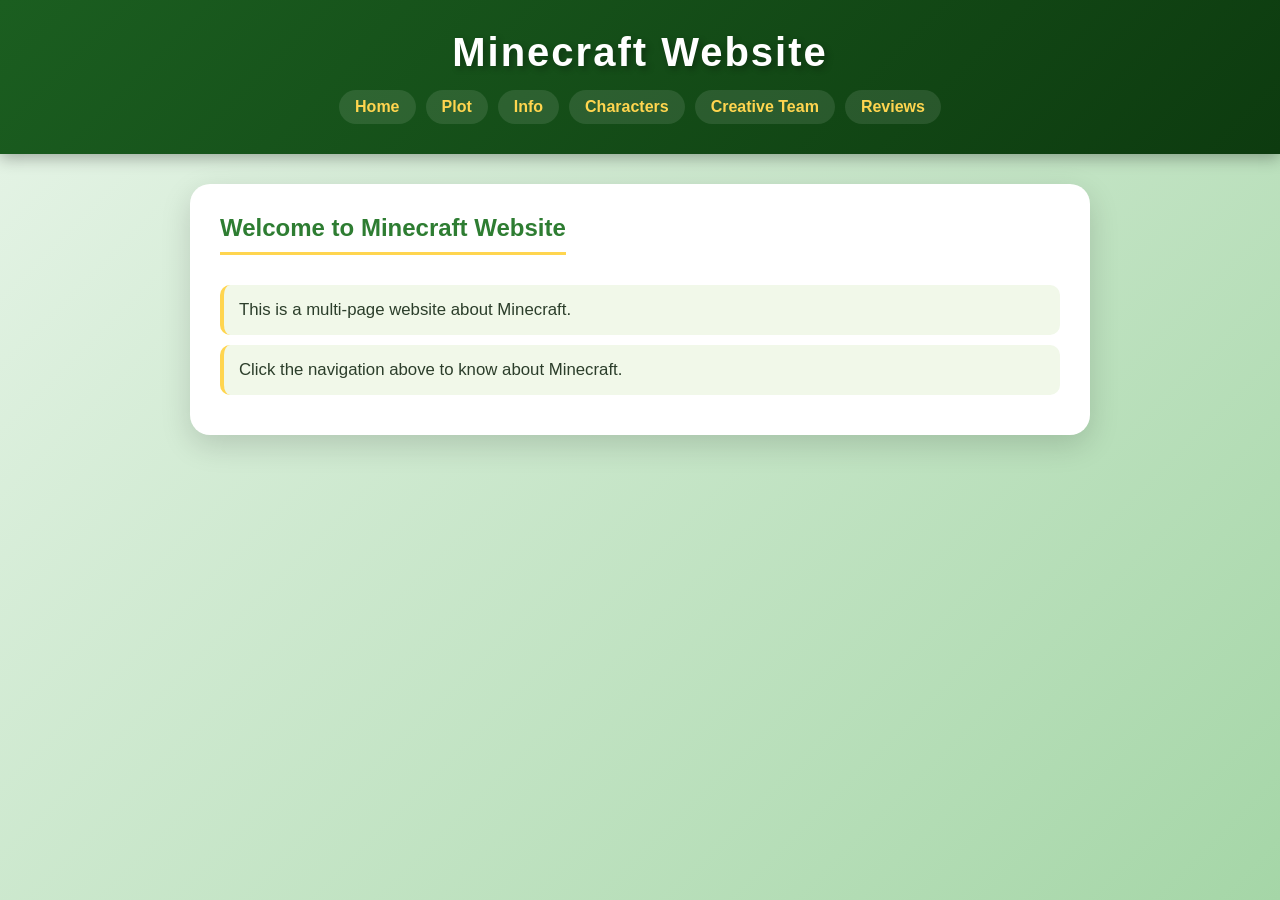
<file: Chapter2_Links and navigation/Bonus/pages/index.html>
<!DOCTYPE html>
<html lang="en">
<head>
<meta charset="UTF-8">
<meta name="viewport" content="width=device-width, initial-scale=1.0">
<title>Minecraft Home</title>
<link rel="stylesheet" href="style.css">
</head>
<body>

<header>
<h1>Minecraft Website</h1>

<nav>
<a href="index.html">Home</a>
<a href="plot.html">Plot</a>
<a href="info.html">Info</a>
<a href="characters.html">Characters</a>
<a href="cast.html">Creative Team</a>
<a href="reviews.html">Reviews</a>
</nav>
</header>

<section class="box">
<h2>Welcome to Minecraft Website</h2>
<p>This is a multi-page website about Minecraft.</p>
<p>Click the navigation above to know about Minecraft.</p>
</section>

</body>
</html>
</file>
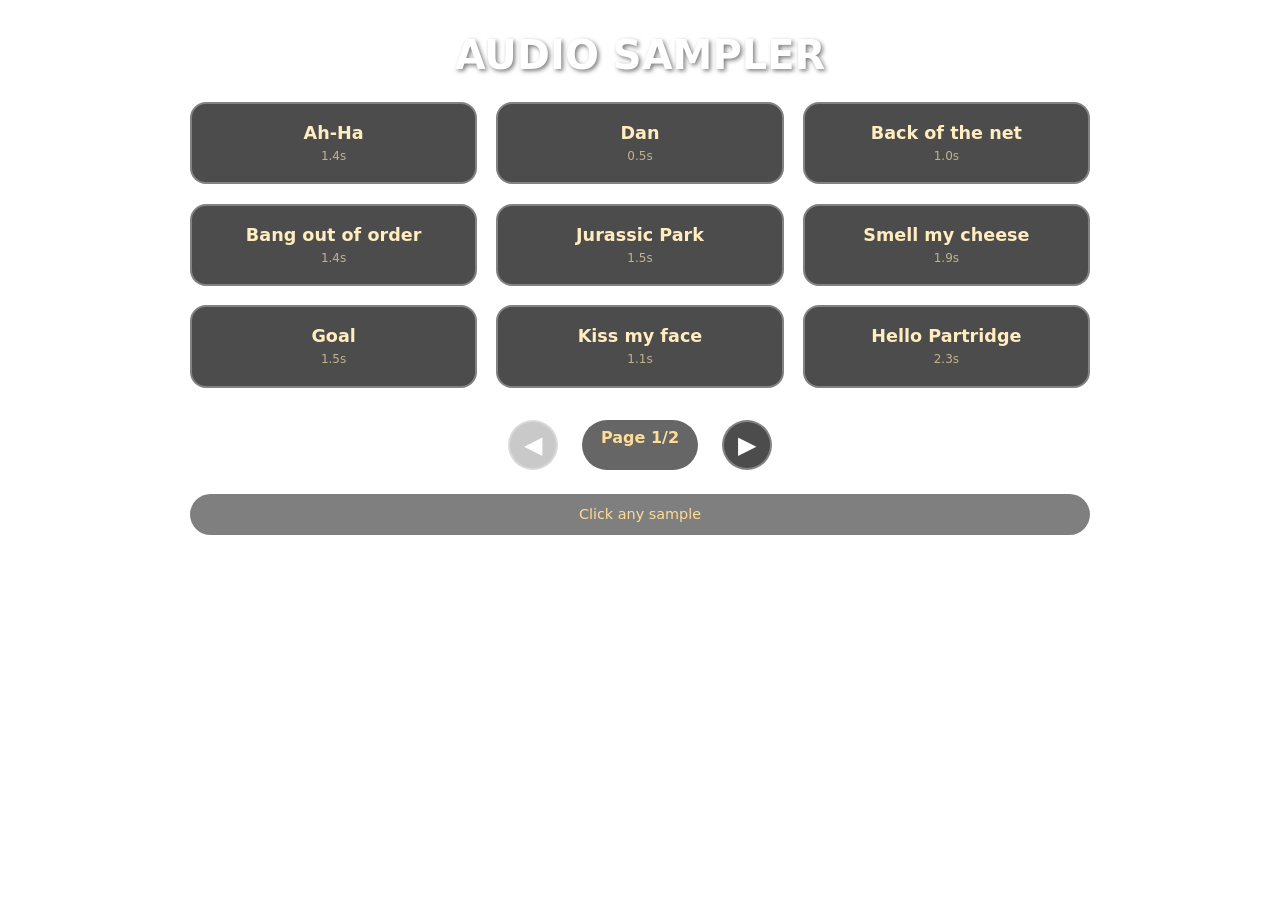
<file: Chapter5_Embedded Content/Bonus/soundboard.html>
<!DOCTYPE html>
<html lang="en">
<head>
  <meta charset="UTF-8">
  <meta name="viewport" content="width=device-width, initial-scale=1.0">
  <title>Audio Sampler</title>
  <link rel="stylesheet" href="style.css">
</head>
<body>
  <div id="app"></div>

  <script>
    const samples = [
      { name: "Ah-Ha", file: "ah-ha.mp3", dur: 1.4 },
      { name: "Dan", file: "dan.mp3", dur: 0.5 },
      { name: "Back of the net", file: "back-of-the-net.mp3", dur: 1.0 },
      { name: "Bang out of order", file: "bangoutoforder.mp3", dur: 1.4 },
      { name: "Jurassic Park", file: "jurassic-park.mp3", dur: 1.5 },
      { name: "Smell my cheese", file: "smell-my-cheese.mp3", dur: 1.9 },
      { name: "Goal", file: "goal.mp3", dur: 1.5 },
      { name: "Kiss my face", file: "kiss-my-face2.mp3", dur: 1.1 },
      { name: "Hello Partridge", file: "hellopartridge.mp3", dur: 2.3 }
    ];

    let page = 0, activeAudio = null;

    const stopAudio = () => activeAudio && (activeAudio.pause(), activeAudio = null);
    const play = (sample, statusId) => {
      stopAudio();
      const status = document.getElementById(statusId);
      const audio = new Audio(sample.file);
      activeAudio = audio;
      status.textContent = ` Playing: "${sample.name}" ...`;
      audio.play().catch(() => status.textContent = ` Cannot play "${sample.name}"`);
      audio.onended = () => {
        activeAudio = null;
        status.textContent = ` Finished: "${sample.name}"`;
        setTimeout(() => status.textContent = `Click any sample to play`, 1500);
      };
    };

    const renderBoard = (containerId, statusId) => {
      const container = document.getElementById(containerId);
      container.innerHTML = '';
      samples.forEach(s => {
        const btn = document.createElement('button');
        btn.className = 'audio-btn';
        btn.innerHTML = `<div class="name">${s.name}</div><span class="dur">${s.dur.toFixed(1)}s</span>`;
        btn.onclick = () => play(s, statusId);
        container.appendChild(btn);
      });
    };

    const initTTS = () => {
      const btn = document.getElementById('speechBtn');
      const textarea = document.getElementById('ttsMsg');
      const feedback = document.getElementById('ttsFeed');
      btn.onclick = () => {
        const text = textarea.value.trim();
        if (!text) return feedback.textContent = 'Type something first!';
        speechSynthesis.cancel();
        const utterance = new SpeechSynthesisUtterance(text);
        utterance.lang = 'en-GB';
        feedback.textContent = ` Speaking...`;
        utterance.onend = () => feedback.textContent = `Done! Type another message.`;
        utterance.onerror = () => feedback.textContent = `Error - try again`;
        speechSynthesis.speak(utterance);
      };
    };

    const pages = [
      `<div class="container"><h1>AUDIO SAMPLER</h1><div id="board" class="grid"></div><div class="pagination"><button id="prevBtn">◀</button><span id="indicator">Page 1/2</span><button id="nextBtn">▶</button></div><div class="status" id="status">Click any sample</div></div>`,
      `<div class="container2"><div class="tts-col"><h2>TEXT TO SPEECH</h2><div class="card"><textarea id="ttsMsg" rows="4" placeholder="Type your message..."></textarea><button id="speechBtn" class="speak">PLAY SPEECH</button><div id="ttsFeed" class="tts-status">Ready</div></div></div><div class="audio-col"><h2>AUDIO SAMPLER</h2><div id="board" class="grid"></div><div class="pagination"><button id="prevBtn">◀</button><span id="indicator">Page 2/2</span><button id="nextBtn">▶</button></div><div class="status" id="status">Click any sample</div></div></div>`
    ];

    const render = () => {
      const isPage2 = page === 1;
      document.getElementById('app').innerHTML = pages[page];
      
      if (isPage2) {
        renderBoard('board', 'status');
        initTTS();
      } else {
        renderBoard('board', 'status');
      }
      
      const prev = document.getElementById('prevBtn');
      const next = document.getElementById('nextBtn');
      const indicator = document.getElementById('indicator');
      
      indicator.textContent = `Page ${page + 1}/2`;
      prev.disabled = page === 0;
      next.disabled = page === 1;
      
      prev.onclick = () => { if (page > 0) { page--; stopAudio(); render(); } };
      next.onclick = () => { if (page < 1) { page++; stopAudio(); render(); } };
    };
    
    render();
  </script>
</body>
</html>
</file>
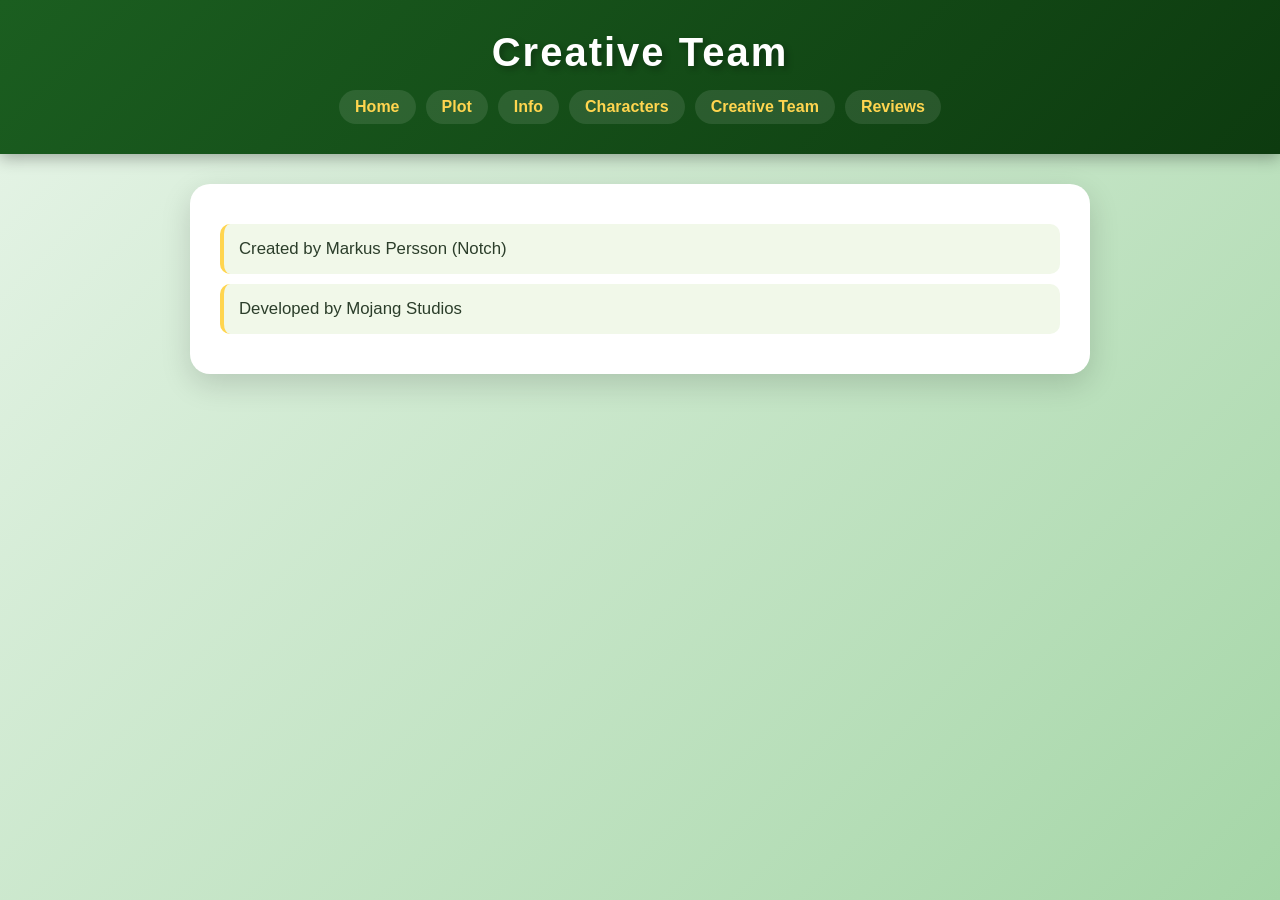
<file: Chapter2_Links and navigation/Bonus/pages/cast.html>
<!DOCTYPE html>
<html lang="en">
<head>
<meta charset="UTF-8">
<title>Creative Team</title>
<link rel="stylesheet" href="style.css">
</head>
<body>

<header>
<h1>Creative Team</h1>

<nav>
<a href="index.html">Home</a>
<a href="plot.html">Plot</a>
<a href="info.html">Info</a>
<a href="characters.html">Characters</a>
<a href="cast.html">Creative Team</a>
<a href="reviews.html">Reviews</a>
</nav>
</header>

<section class="box">
<p>Created by Markus Persson (Notch)</p>
<p>Developed by Mojang Studios</p>
</section>

</body>
</html>
</file>
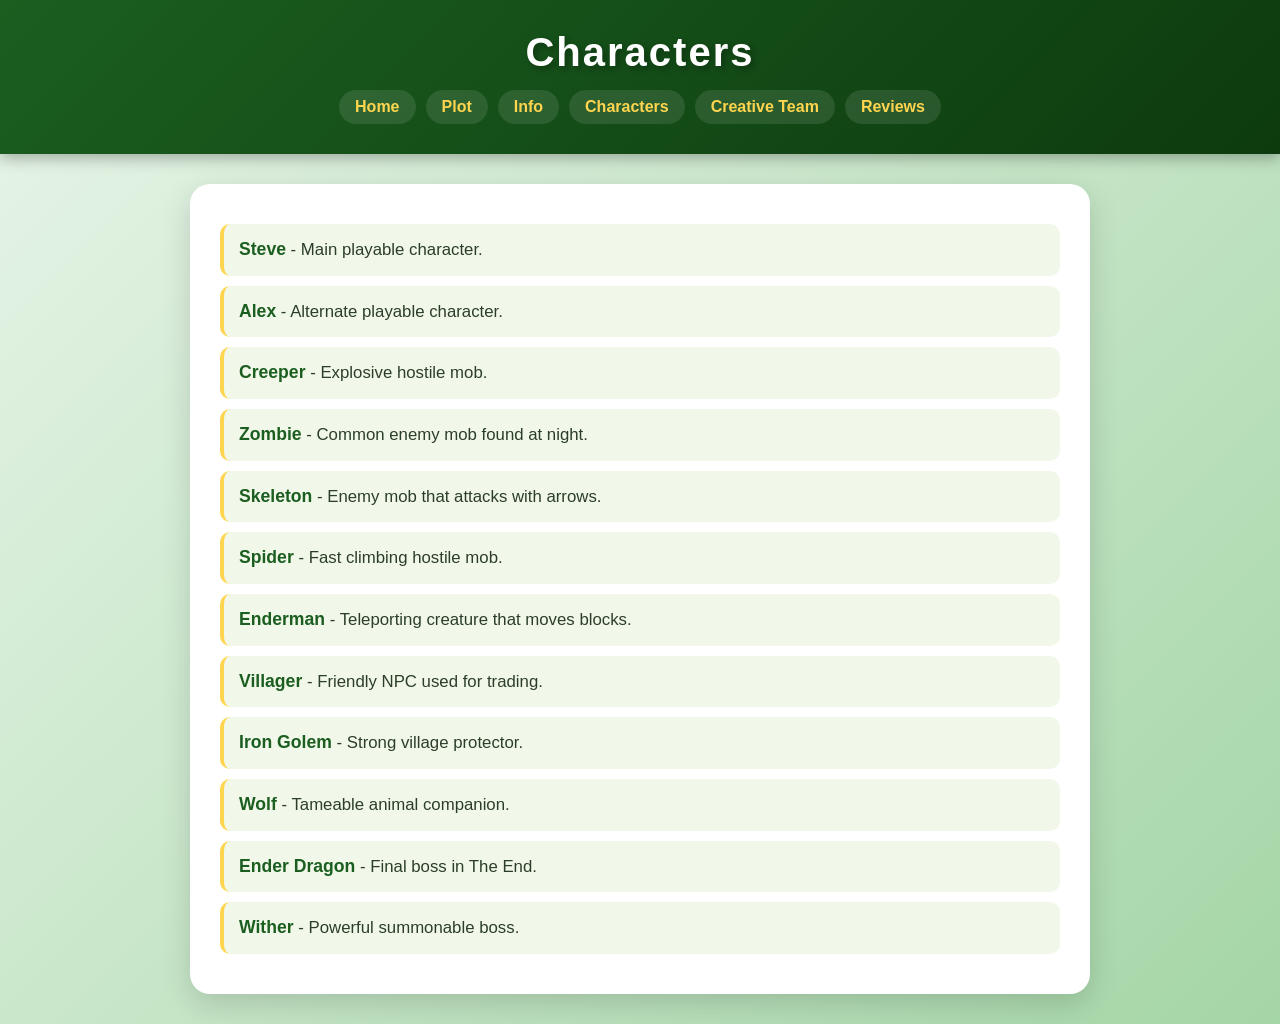
<file: Chapter2_Links and navigation/Bonus/pages/characters.html>
<!DOCTYPE html>
<html lang="en">
<head>
<meta charset="UTF-8">
<title>Characters</title>
<link rel="stylesheet" href="style.css">
</head>
<body>

<header>
<h1>Characters</h1>

<nav>
<a href="index.html">Home</a>
<a href="plot.html">Plot</a>
<a href="info.html">Info</a>
<a href="characters.html">Characters</a>
<a href="cast.html">Creative Team</a>
<a href="reviews.html">Reviews</a>
</nav>
</header>

<section class="box">
<p><strong>Steve</strong> - Main playable character.</p>
<p><strong>Alex</strong> - Alternate playable character.</p>
<p><strong>Creeper</strong> - Explosive hostile mob.</p>
<p><strong>Zombie</strong> - Common enemy mob found at night.</p>
<p><strong>Skeleton</strong> - Enemy mob that attacks with arrows.</p>
<p><strong>Spider</strong> - Fast climbing hostile mob.</p>
<p><strong>Enderman</strong> - Teleporting creature that moves blocks.</p>
<p><strong>Villager</strong> - Friendly NPC used for trading.</p>
<p><strong>Iron Golem</strong> - Strong village protector.</p>
<p><strong>Wolf</strong> - Tameable animal companion.</p>
<p><strong>Ender Dragon</strong> - Final boss in The End.</p>
<p><strong>Wither</strong> - Powerful summonable boss.</p>
</section>

</body>
</html>
</file>
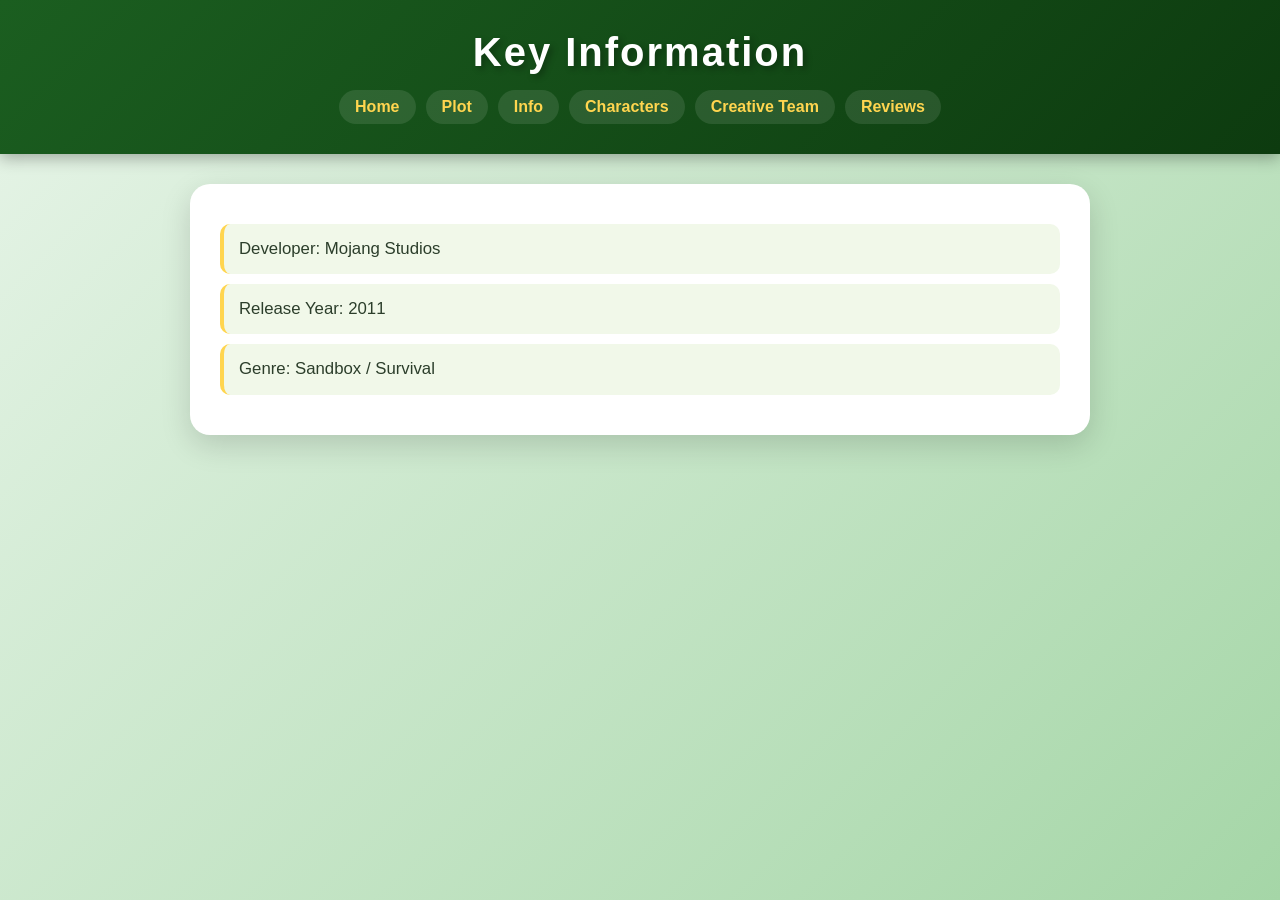
<file: Chapter2_Links and navigation/Bonus/pages/info.html>
<!DOCTYPE html>
<html lang="en">
<head>
<meta charset="UTF-8">
<title>Info</title>
<link rel="stylesheet" href="style.css">
</head>
<body>

<header>
<h1>Key Information</h1>

<nav>
<a href="index.html">Home</a>
<a href="plot.html">Plot</a>
<a href="info.html">Info</a>
<a href="characters.html">Characters</a>
<a href="cast.html">Creative Team</a>
<a href="reviews.html">Reviews</a>
</nav>
</header>

<section class="box">
<p>Developer: Mojang Studios</p>
<p>Release Year: 2011</p>
<p>Genre: Sandbox / Survival</p>
</section>

</body>
</html>
</file>
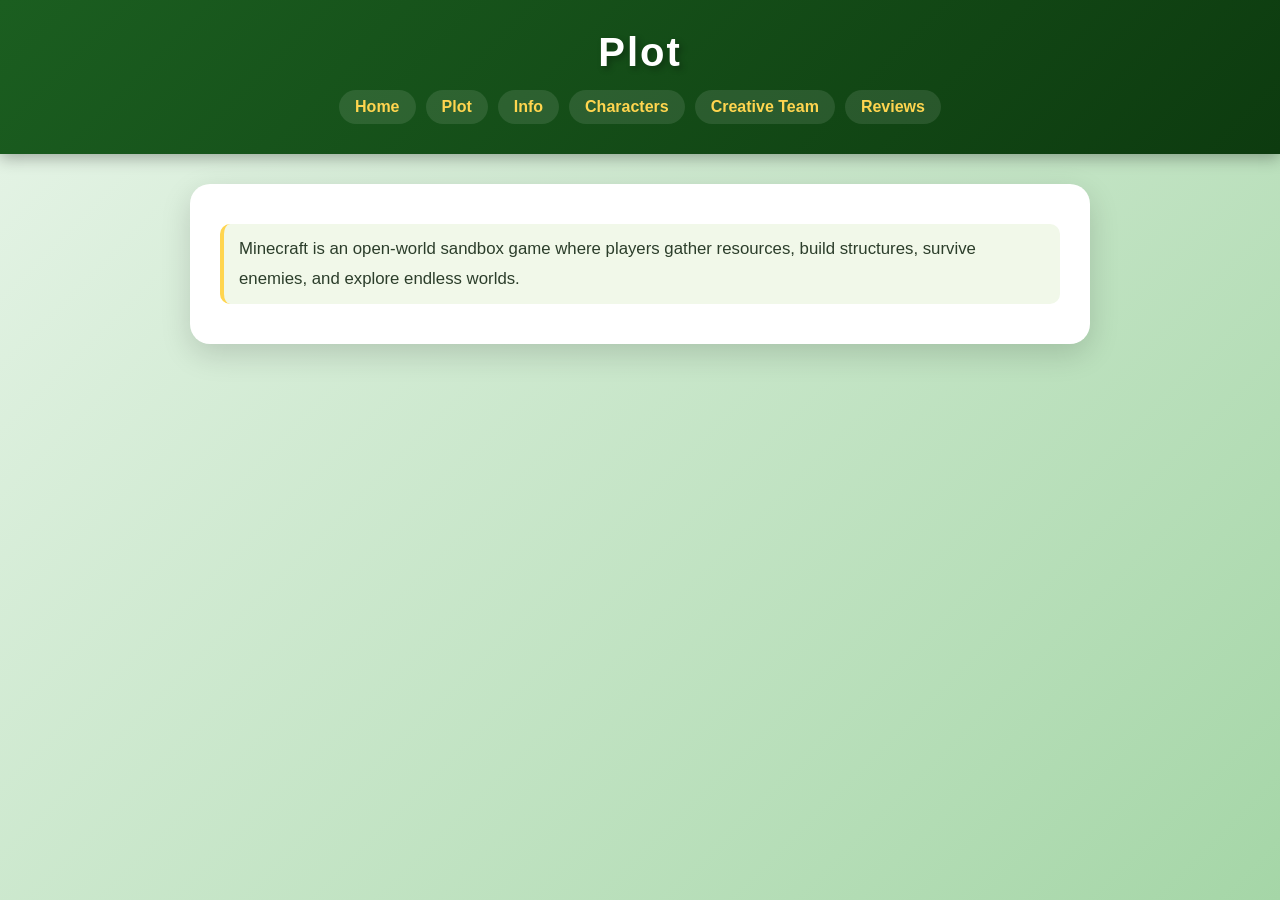
<file: Chapter2_Links and navigation/Bonus/pages/plot.html>
<!DOCTYPE html>
<html lang="en">
<head>
<meta charset="UTF-8">
<title>Plot</title>
<link rel="stylesheet" href="style.css">
</head>
<body>

<header>
<h1>Plot</h1>

<nav>
<a href="index.html">Home</a>
<a href="plot.html">Plot</a>
<a href="info.html">Info</a>
<a href="characters.html">Characters</a>
<a href="cast.html">Creative Team</a>
<a href="reviews.html">Reviews</a>
</nav>
</header>

<section class="box">
<p>Minecraft is an open-world sandbox game where players gather resources, build structures, survive enemies, and explore endless worlds.</p>
</section>

</body>
</html>
</file>
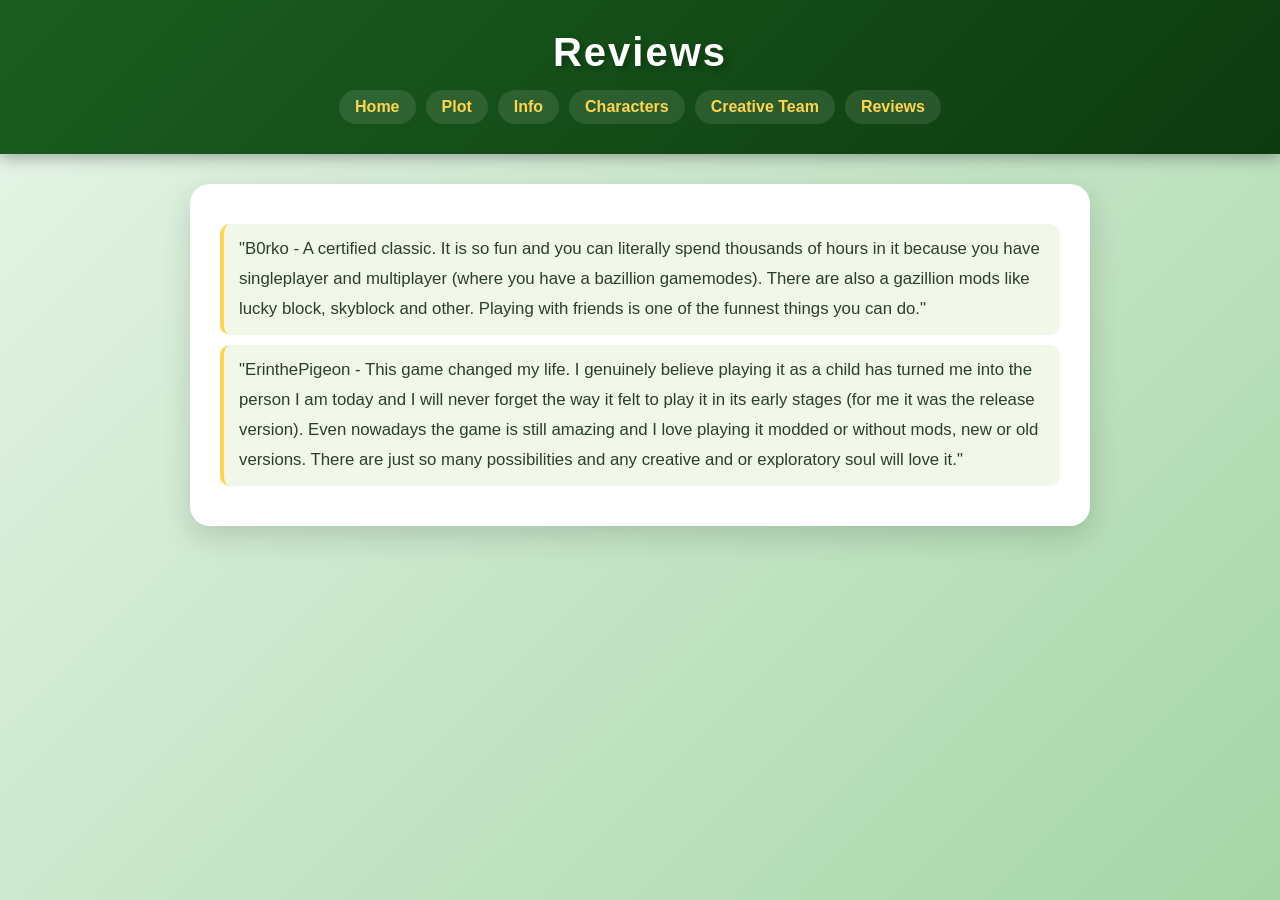
<file: Chapter2_Links and navigation/Bonus/pages/reviews.html>
<!DOCTYPE html>
<html lang="en">
<head>
<meta charset="UTF-8">
<title>Reviews</title>
<link rel="stylesheet" href="style.css">
</head>
<body>

<header>
<h1>Reviews</h1>

<nav>
<a href="index.html">Home</a>
<a href="plot.html">Plot</a>
<a href="info.html">Info</a>
<a href="characters.html">Characters</a>
<a href="cast.html">Creative Team</a>
<a href="reviews.html">Reviews</a>
</nav>
</header>

<section class="box">
<p>"B0rko - A certified classic. It is so fun and you can literally spend thousands of hours in it because you have singleplayer and multiplayer (where you have a bazillion gamemodes). There are also a gazillion mods like lucky block, skyblock and other. Playing with friends is one of the funnest things you can do."</p>
<p>"ErinthePigeon - This game changed my life. I genuinely believe playing it as a child has turned me into the person I am today and I will never forget the way it felt to play it in its early stages (for me it was the release version). Even nowadays the game is still amazing and I love playing it modded or without mods, new or old versions. There are just so many possibilities and any creative and or exploratory soul will love it."</p>
</section>

</body>
</html>
</file>
<file: Chapter2_Links and navigation/Bonus/pages/style.css>
* {
    margin: 0;
    padding: 0;
    box-sizing: border-box;
}

body {
    font-family: 'Segoe UI', Tahoma, Geneva, Verdana, sans-serif;
    background: linear-gradient(135deg, #e8f5e9 0%, #a5d6a7 100%);
    color: #1b5e20;
    min-height: 100vh;
}

header {
    background: linear-gradient(135deg, #1b5e20, #0d3b0f);
    color: white;
    text-align: center;
    padding: 30px 20px;
    box-shadow: 0 4px 15px rgba(0,0,0,0.3);
    margin-bottom: 30px;
}

h1 {
    font-size: 2.5rem;
    margin-bottom: 15px;
    text-shadow: 3px 3px 6px rgba(0,0,0,0.3);
    letter-spacing: 2px;
}

nav {
    display: flex;
    justify-content: center;
    flex-wrap: wrap;
    gap: 10px;
}

nav a {
    color: #ffd54f;
    text-decoration: none;
    font-weight: bold;
    padding: 8px 16px;
    border-radius: 25px;
    transition: all 0.3s ease;
    background: rgba(255,255,255,0.1);
}

nav a:hover {
    background: #ffd54f;
    color: #1b5e20;
    transform: translateY(-2px);
    box-shadow: 0 4px 10px rgba(0,0,0,0.2);
}

.box {
    background: white;
    max-width: 900px;
    margin: 30px auto;
    padding: 30px;
    border-radius: 20px;
    box-shadow: 0 10px 30px rgba(0,0,0,0.15);
    transition: transform 0.3s ease;
}

.box:hover {
    transform: translateY(-5px);
    box-shadow: 0 15px 40px rgba(0,0,0,0.2);
}

h2 {
    color: #2e7d32;
    margin-bottom: 20px;
    padding-bottom: 10px;
    border-bottom: 3px solid #ffd54f;
    display: inline-block;
}

p {
    line-height: 1.8;
    margin: 15px 0;
    font-size: 1.05rem;
    color: #2c3e2b;
}

.box p strong {
    color: #1b5e20;
    font-size: 1.1rem;
}

.box p {
    background: #f1f8e9;
    padding: 10px 15px;
    border-radius: 10px;
    margin: 10px 0;
    border-left: 4px solid #ffd54f;
}

@media (max-width: 768px) {
    h1 {
        font-size: 1.8rem;
    }
    
    nav a {
        padding: 5px 12px;
        font-size: 0.85rem;
    }
    
    .box {
        margin: 20px 15px;
        padding: 20px;
    }
    
    p {
        font-size: 0.95rem;
    }
}

a:not(nav a) {
    color: #43a047;
    text-decoration: none;
    font-weight: bold;
}

a:not(nav a):hover {
    color: #ffd54f;
    text-decoration: underline;
}
</file>
<file: Chapter5_Embedded Content/Bonus/style.css>
* {
  margin: 0;
  padding: 0;
  box-sizing: border-box;
}

body {
  background: url('https://www.shutterstock.com/image-vector/blue-white-abstract-swirl-liquid-260nw-2714865891.jpg');
  background-size: cover;
  background-attachment: fixed;
  font-family: 'Segoe UI', system-ui, sans-serif;
  padding: 2rem;
  min-height: 100vh;
}

.container {
  max-width: 900px;
  margin: 0 auto;
}

.container2 {
  max-width: 1300px;
  margin: 0 auto;
  display: flex;
  gap: 2rem;
  flex-wrap: wrap;
}

.tts-col, .audio-col {
  flex: 1;
  min-width: 280px;
}

h1, h2 {
  color: white;
  text-shadow: 2px 2px 4px rgba(0,0,0,0.5);
  margin-bottom: 1.5rem;
}

h1 {
  font-size: 2.5rem;
  text-align: center;
}

h2 {
  font-size: 1.8rem;
  border-left: 4px solid #ffad4a;
  padding-left: 1rem;
}

.grid {
  display: grid;
  grid-template-columns: repeat(3, 1fr);
  gap: 1.2rem;
  margin-bottom: 2rem;
}

.audio-btn {
  background: rgba(0, 0, 0, 0.7);
  backdrop-filter: blur(8px);
  border: 2px solid rgba(255, 255, 255, 0.3);
  border-radius: 1rem;
  padding: 1.2rem;
  cursor: pointer;
  transition: 0.3s;
  text-align: center;
  font-family: inherit;
}

.audio-btn:hover {
  background: rgba(255, 180, 70, 0.85);
  transform: translateY(-5px);
}

.name {
  font-weight: 700;
  font-size: 1.1rem;
  color: #ffecbf;
}

.dur {
  font-size: 0.75rem;
  color: #c0b28a;
  display: block;
  margin-top: 6px;
}

.pagination {
  display: flex;
  justify-content: center;
  gap: 1.5rem;
  margin-top: 1rem;
}

.pagination button {
  background: rgba(0, 0, 0, 0.7);
  border: 2px solid rgba(255, 255, 255, 0.3);
  font-size: 1.5rem;
  width: 50px;
  height: 50px;
  border-radius: 50%;
  cursor: pointer;
  color: white;
  transition: 0.2s;
}

.pagination button:hover:not(:disabled) {
  background: #ff9f40;
}

.pagination button:disabled {
  opacity: 0.3;
  cursor: not-allowed;
}

.pagination span {
  background: rgba(0, 0, 0, 0.6);
  padding: 0.5rem 1.2rem;
  border-radius: 40px;
  color: #ffdd99;
  font-weight: 600;
}

.status, .tts-status {
  text-align: center;
  margin-top: 1.5rem;
  padding: 0.8rem;
  background: rgba(0, 0, 0, 0.5);
  backdrop-filter: blur(4px);
  border-radius: 2rem;
  color: #ffdd99;
  font-size: 0.9rem;
}

.card {
  background: rgba(0, 0, 0, 0.6);
  backdrop-filter: blur(8px);
  border-radius: 1.5rem;
  padding: 1.5rem;
}

textarea {
  width: 100%;
  background: rgba(0, 0, 0, 0.7);
  border: 2px solid #ffb45e;
  border-radius: 1rem;
  padding: 0.9rem;
  color: #fff3e0;
  font-family: monospace;
  resize: vertical;
}

.speak {
  background: linear-gradient(95deg, #e67e22, #c95f0e);
  border: none;
  width: 100%;
  margin-top: 1rem;
  padding: 0.8rem;
  border-radius: 3rem;
  font-weight: bold;
  color: white;
  cursor: pointer;
  font-family: inherit;
}

.speak:hover {
  background: linear-gradient(95deg, #ffa654, #e57324);
}

@media (max-width: 850px) {
  body { padding: 1rem; }
  .grid { grid-template-columns: repeat(2, 1fr); }
  h1 { font-size: 1.8rem; }
}
</file>
